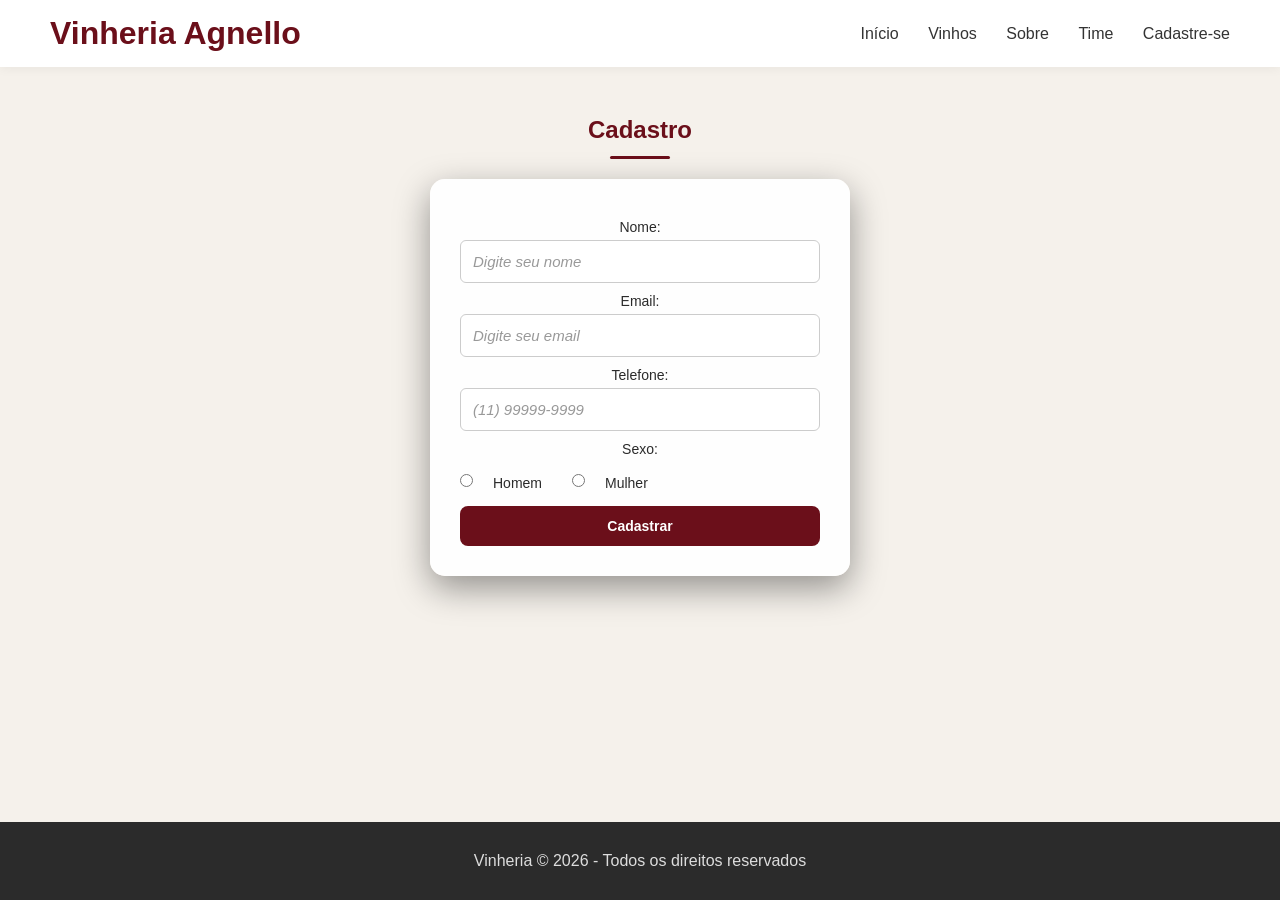
<file: src/pages/cadastre.html>
<!DOCTYPE html>
<html lang="pt-BR">
<head>
    <meta charset="UTF-8">
    <meta name="viewport" content="width=device-width, initial-scale=1.0">
    <title>Formulario</title>
    <link rel="stylesheet" href="../css/form.css">
    <link rel="stylesheet" href="../css/form_efeitos.css">
</head>
<body>
    <header>
    <h1>Vinheria Agnello</h1>
    <nav>
      <a href="../../index.html">Início</a>
      <a href="pagina_de_produtos.html">Vinhos</a>
      <a href="sobre_nós.html">Sobre</a>
      <a href="times.html">Time</a>
      <a href="cadastre.html">Cadastre-se</a>
    </nav>
  </header><br><br>
<main>
<section>
    <h2>Cadastro</h2>
<form class="formulario" action="#" method="post">

<!--nome-->
<label for="nome">Nome:</label>
<input type="text" id="nome" name="nome" placeholder="Digite seu nome" required>

<!--email-->
<label for="email">Email:</label>
<input type="email" id="email" name="email" placeholder="Digite seu email" required>

<!--telefone -->
<label for="telefone">Telefone:</label>
<input type="tel" id="telefone" name="telefone" placeholder="(11) 99999-9999">

<!--Sexo-->
<label>Sexo:</label>
<div class="opcoes"> 
    <input type="radio" id="homem" name="sexo" value="homem">
    <label for="homem">Homem</label>

    <input type="radio" id="mulher" name="sexo" value="mulher">
    <label for="mulher">Mulher</label>
</div>

<button type="submit" class="btn">Cadastrar</button>

</form>    
</section>
</main>
<footer>
    <p>Vinheria © 2026 - Todos os direitos reservados</p>
  </footer>

</body>
</html>
</file>
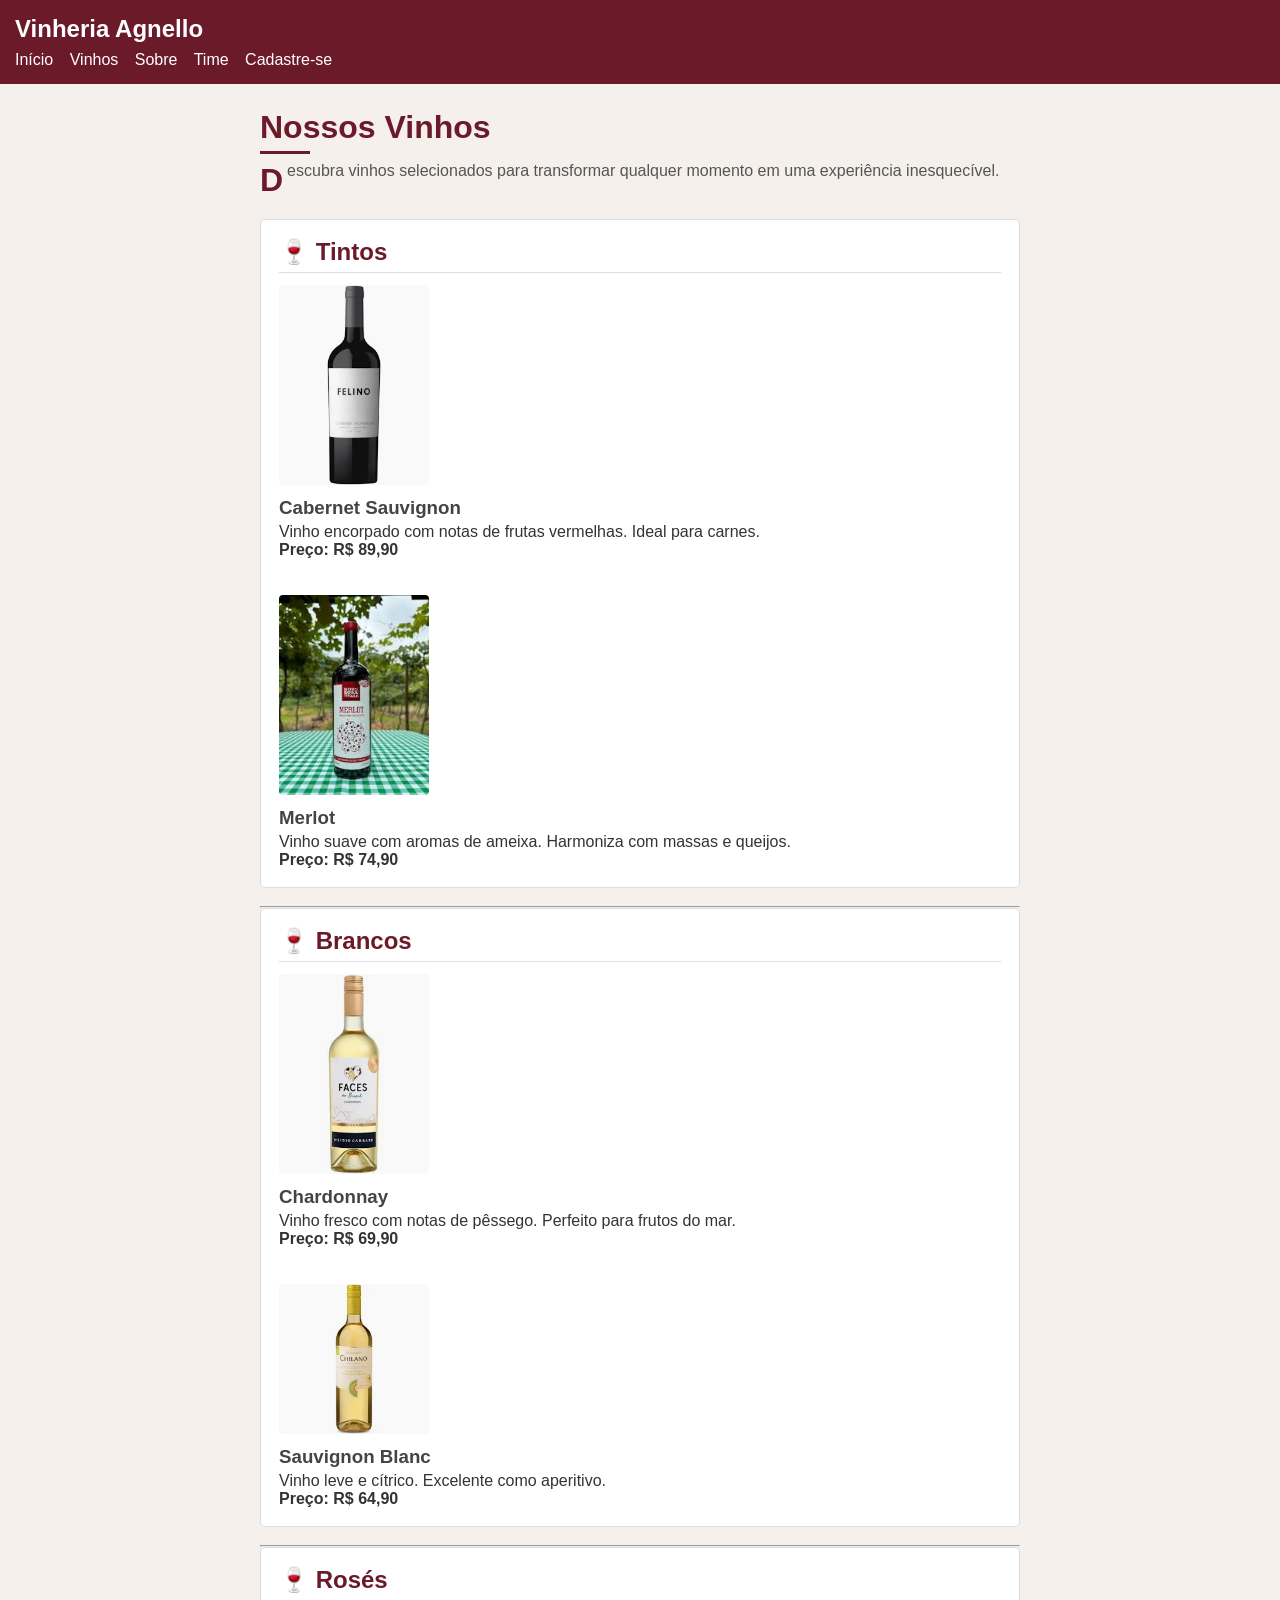
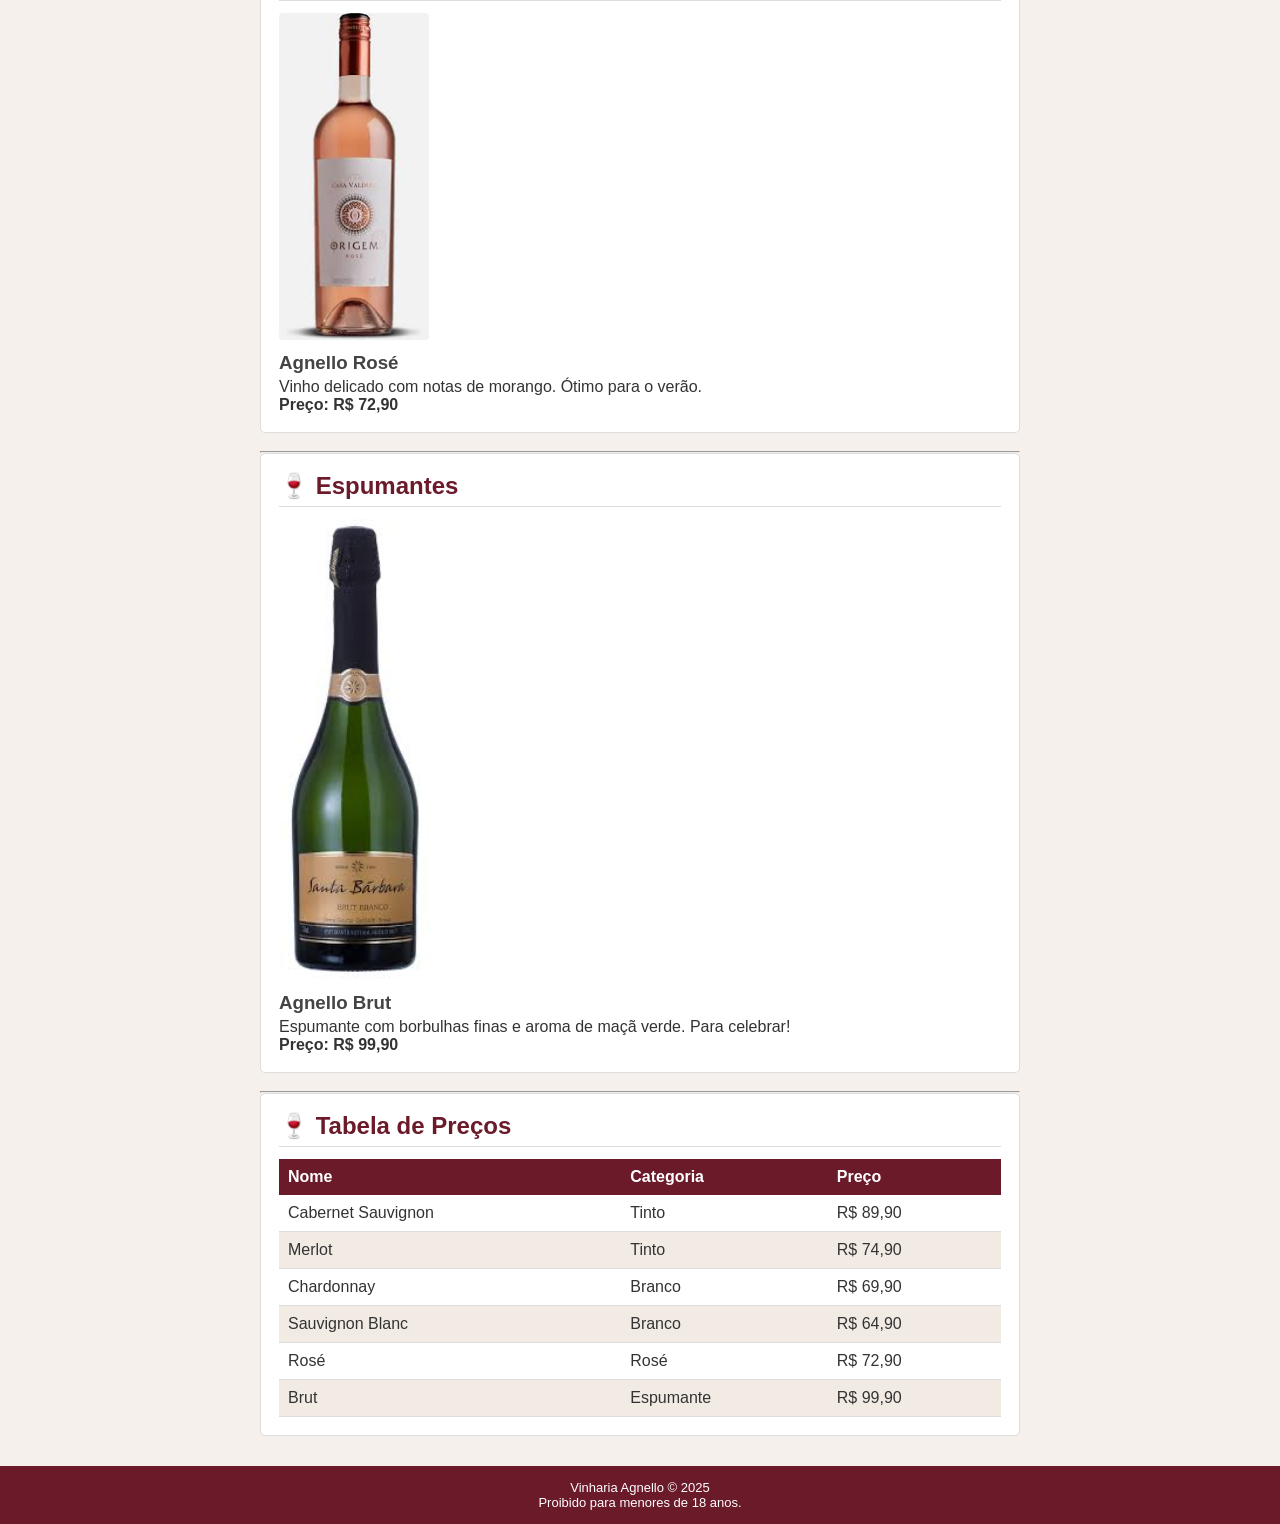
<file: src/pages/pagina_de_produtos.html>
<!DOCTYPE html>
<html lang="pt-BR">
<head>
  <meta charset="UTF-8" />
  <meta name="viewport" content="width=device-width, initial-scale=1.0" />
  <title>Produtos - Vinharia Agnello</title>
  <link rel="stylesheet" href="../css/pagina-de-produtos.css" />
  
</head>
<body>

  <header>
    <h1>Vinheria Agnello</h1>
    <nav>
      <a href="../../index.html">Início</a>
      <a href="pagina_de_produtos.html">Vinhos</a>
      <a href="sobre_nós.html">Sobre</a>
      <a href="times.html">Time</a>
      <a href="cadastre.html">Cadastre-se</a>
    </nav>
  </header>

  <main>

    <h1>Nossos Vinhos</h1>
    <p id="p_main">Descubra vinhos selecionados para transformar qualquer momento em uma experiência inesquecível.</p>

    <section>
      <h2>Tintos</h2>

      <img src="../assets/img/cabernet.webp" alt="Cabernet Sauvignon" />
      <h3>Cabernet Sauvignon</h3>
      <p>Vinho encorpado com notas de frutas vermelhas. Ideal para carnes.</p>
      <p><strong>Preço: R$ 89,90</strong></p>

      <br />
      <br>

      <img src="../assets/img/merlot.jpeg" alt="Merlot" />
      <h3>Merlot</h3>
      <p>Vinho suave com aromas de ameixa. Harmoniza com massas e queijos.</p>
      <p><strong>Preço: R$ 74,90</strong></p>
    </section>

    <hr />

    <section>
      <h2>Brancos</h2>

      <img src="../assets/img/chardo.png" alt="Chardonnay" />
      <h3>Chardonnay</h3>
      <p>Vinho fresco com notas de pêssego. Perfeito para frutos do mar.</p>
      <p><strong>Preço: R$ 69,90</strong></p>

      <br />
      <br>

      <img src="../assets/img/sauv.png" alt="Sauvignon Blanc" />
      <h3>Sauvignon Blanc</h3>
      <p>Vinho leve e cítrico. Excelente como aperitivo.</p>
      <p><strong>Preço: R$ 64,90</strong></p>
    </section>

    <hr />

    <section>
      <h2>Rosés</h2>

      <img src="../assets/img/vinhorose.png" alt="Rosé" />
      <h3>Agnello Rosé</h3>
      <p>Vinho delicado com notas de morango. Ótimo para o verão.</p>
      <p><strong>Preço: R$ 72,90</strong></p>
    </section>

    <hr />

    <section>
      <h2>Espumantes</h2>

      <img src="../assets/img/espuma.png" alt="Espumante Brut" />
      <h3>Agnello Brut</h3>
      <p>Espumante com borbulhas finas e aroma de maçã verde. Para celebrar!</p>
      <p><strong>Preço: R$ 99,90</strong></p>
    </section>

    <hr />

    <section>
      <h2>Tabela de Preços</h2>
      <table>
        <thead>
          <tr>
            <th>Nome</th>
            <th>Categoria</th>
            <th>Preço</th>
          </tr>
        </thead>
        <tbody>
          <tr>
            <td>Cabernet Sauvignon</td>
            <td>Tinto</td>
            <td>R$ 89,90</td>
          </tr>
          <tr>
            <td>Merlot</td>
            <td>Tinto</td>
            <td>R$ 74,90</td>
          </tr>
          <tr>
            <td>Chardonnay</td>
            <td>Branco</td>
            <td>R$ 69,90</td>
          </tr>
          <tr>
            <td>Sauvignon Blanc</td>
            <td>Branco</td>
            <td>R$ 64,90</td>
          </tr>
          <tr>
            <td>Rosé</td>
            <td>Rosé</td>
            <td>R$ 72,90</td>
          </tr>
          <tr>
            <td>Brut</td>
            <td>Espumante</td>
            <td>R$ 99,90</td>
          </tr>
        </tbody>
      </table>
    </section>

  </main>

  <footer>
    <p>Vinharia Agnello &copy; 2025</p>
    <p>Proibido para menores de 18 anos.</p>
  </footer>

</body>
</html>
</file>
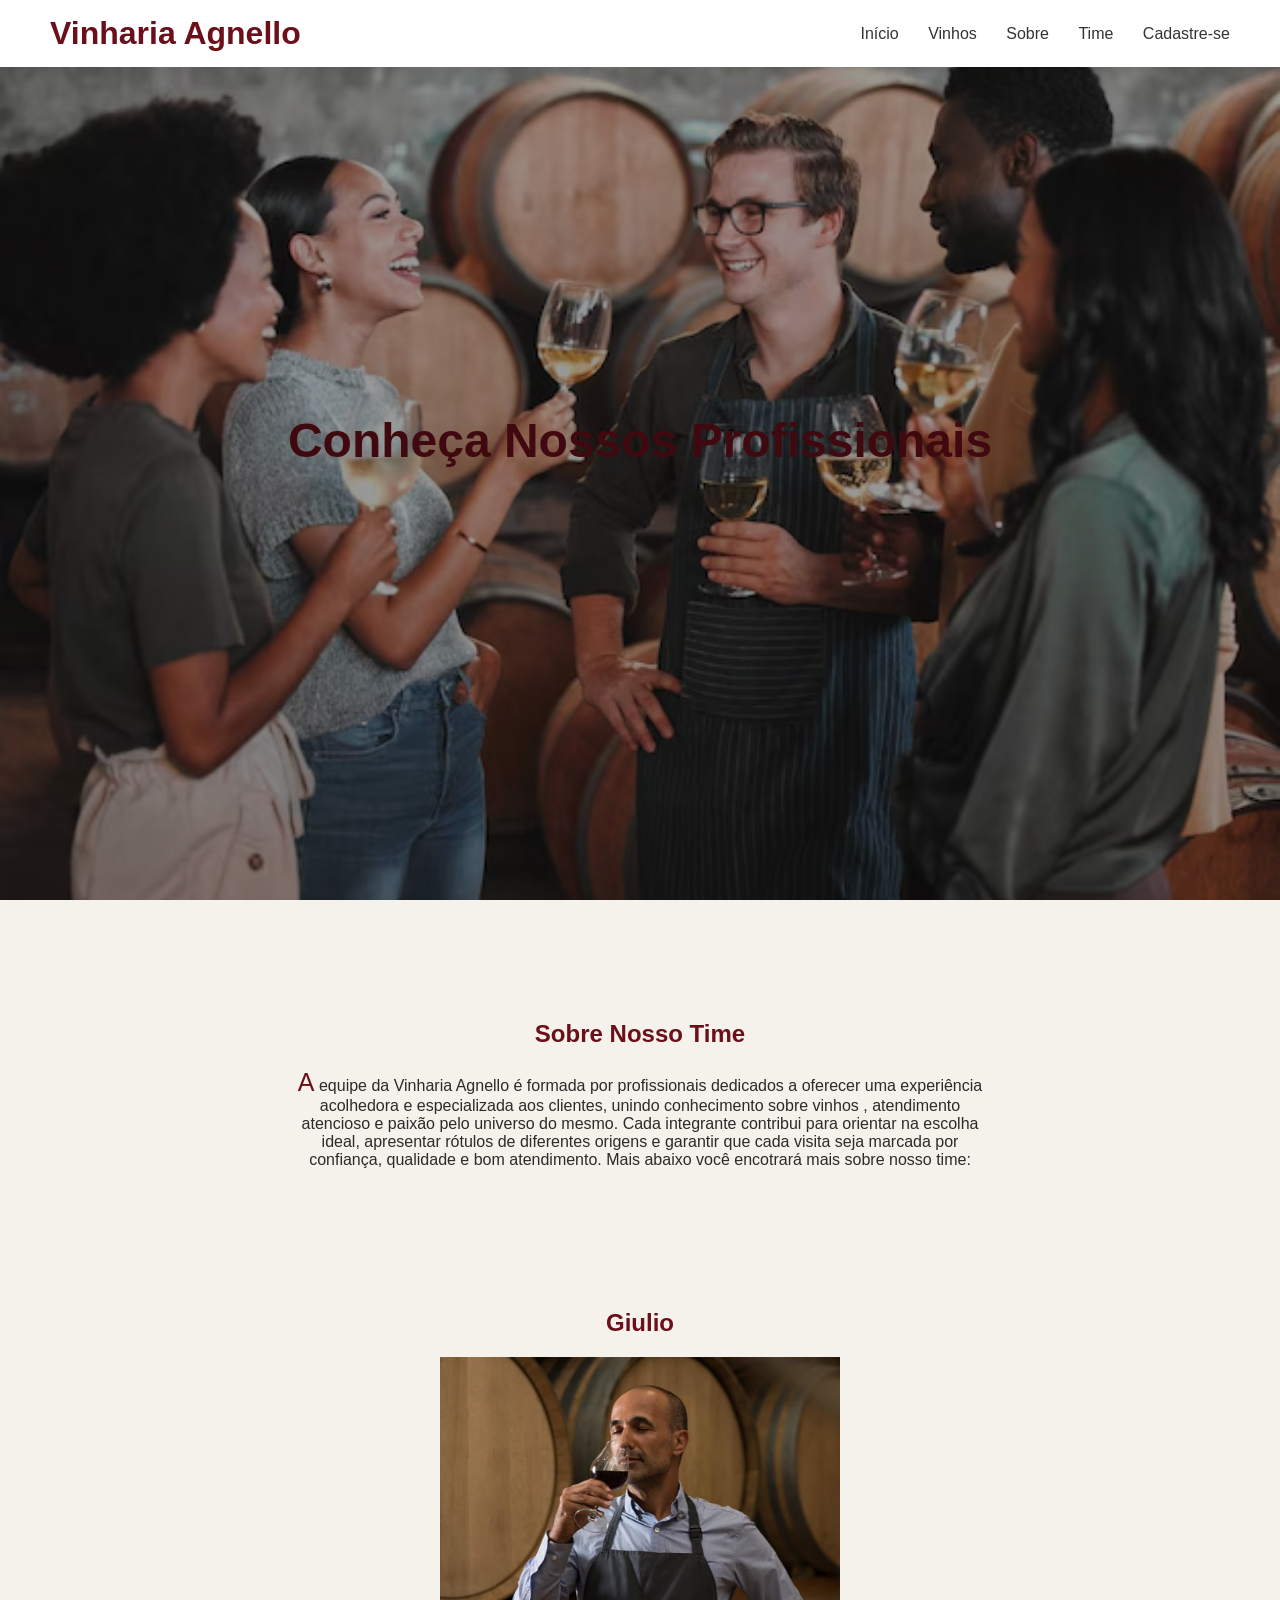
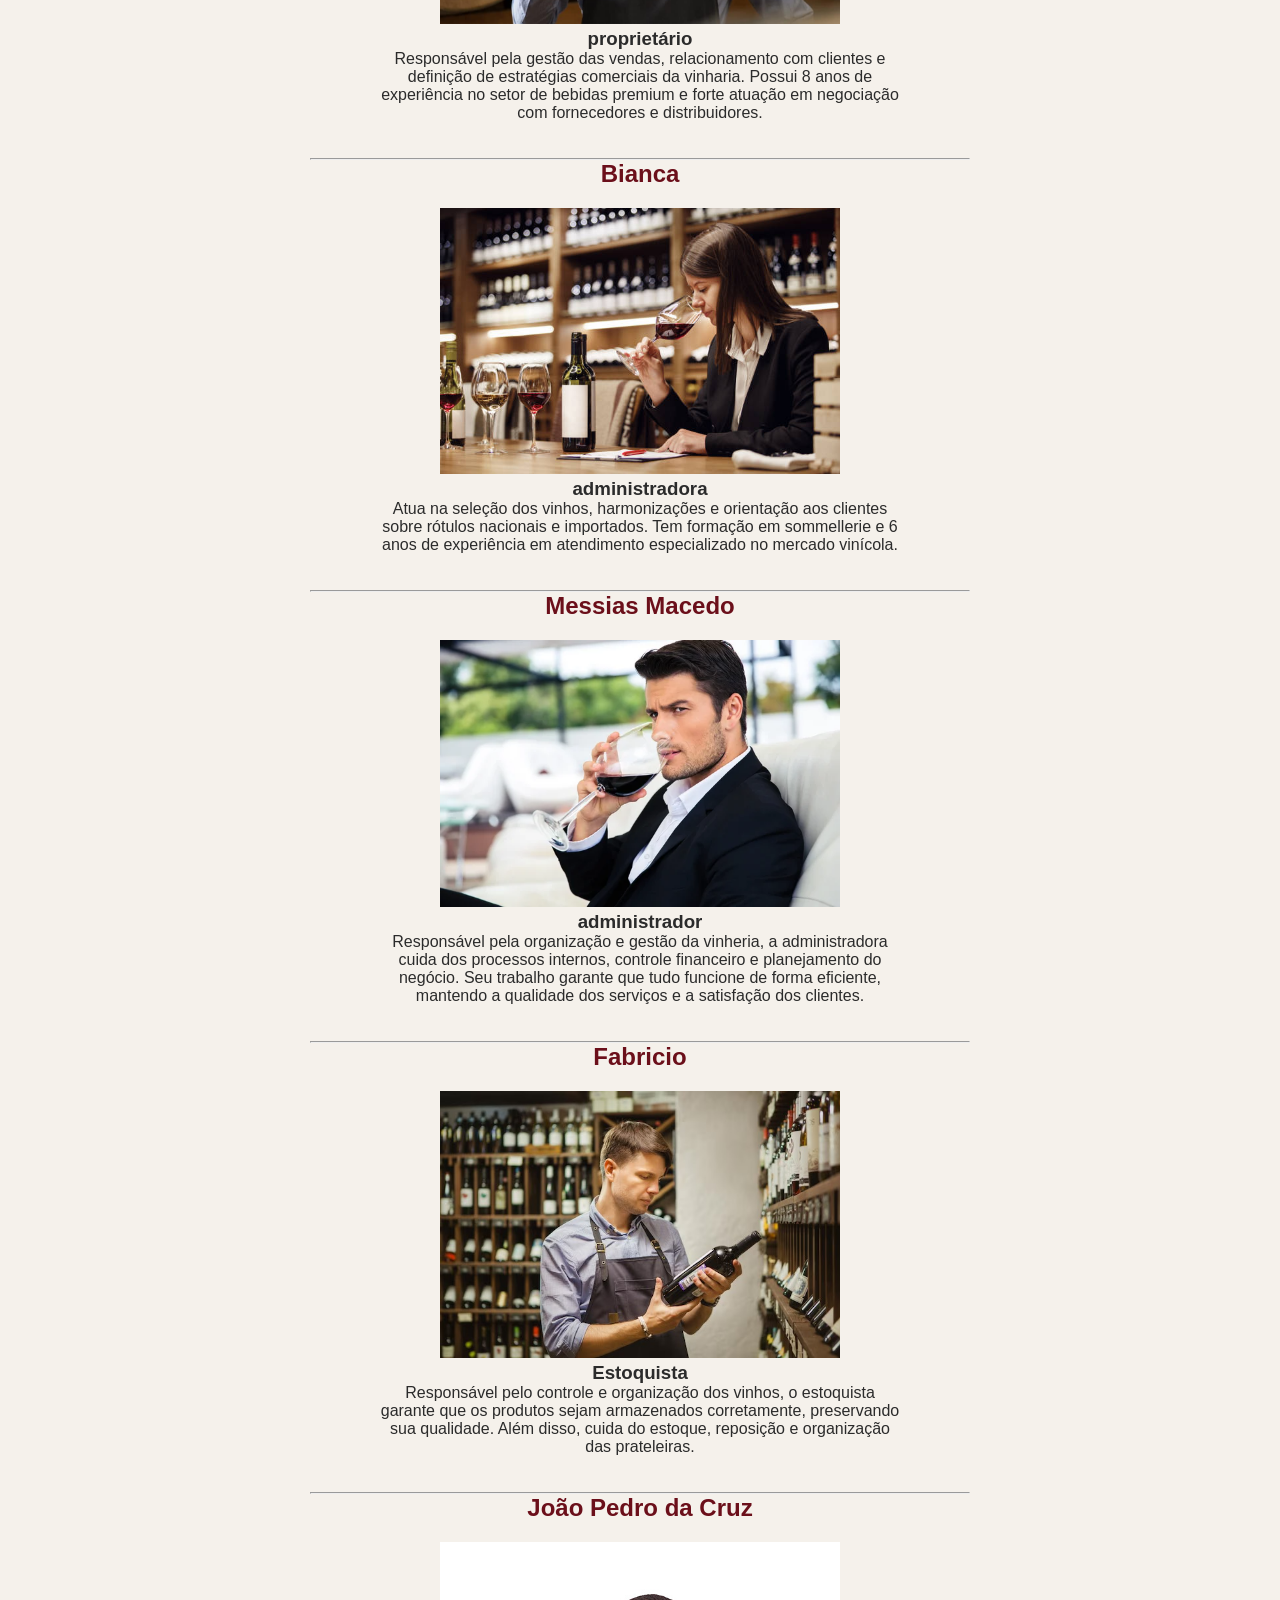
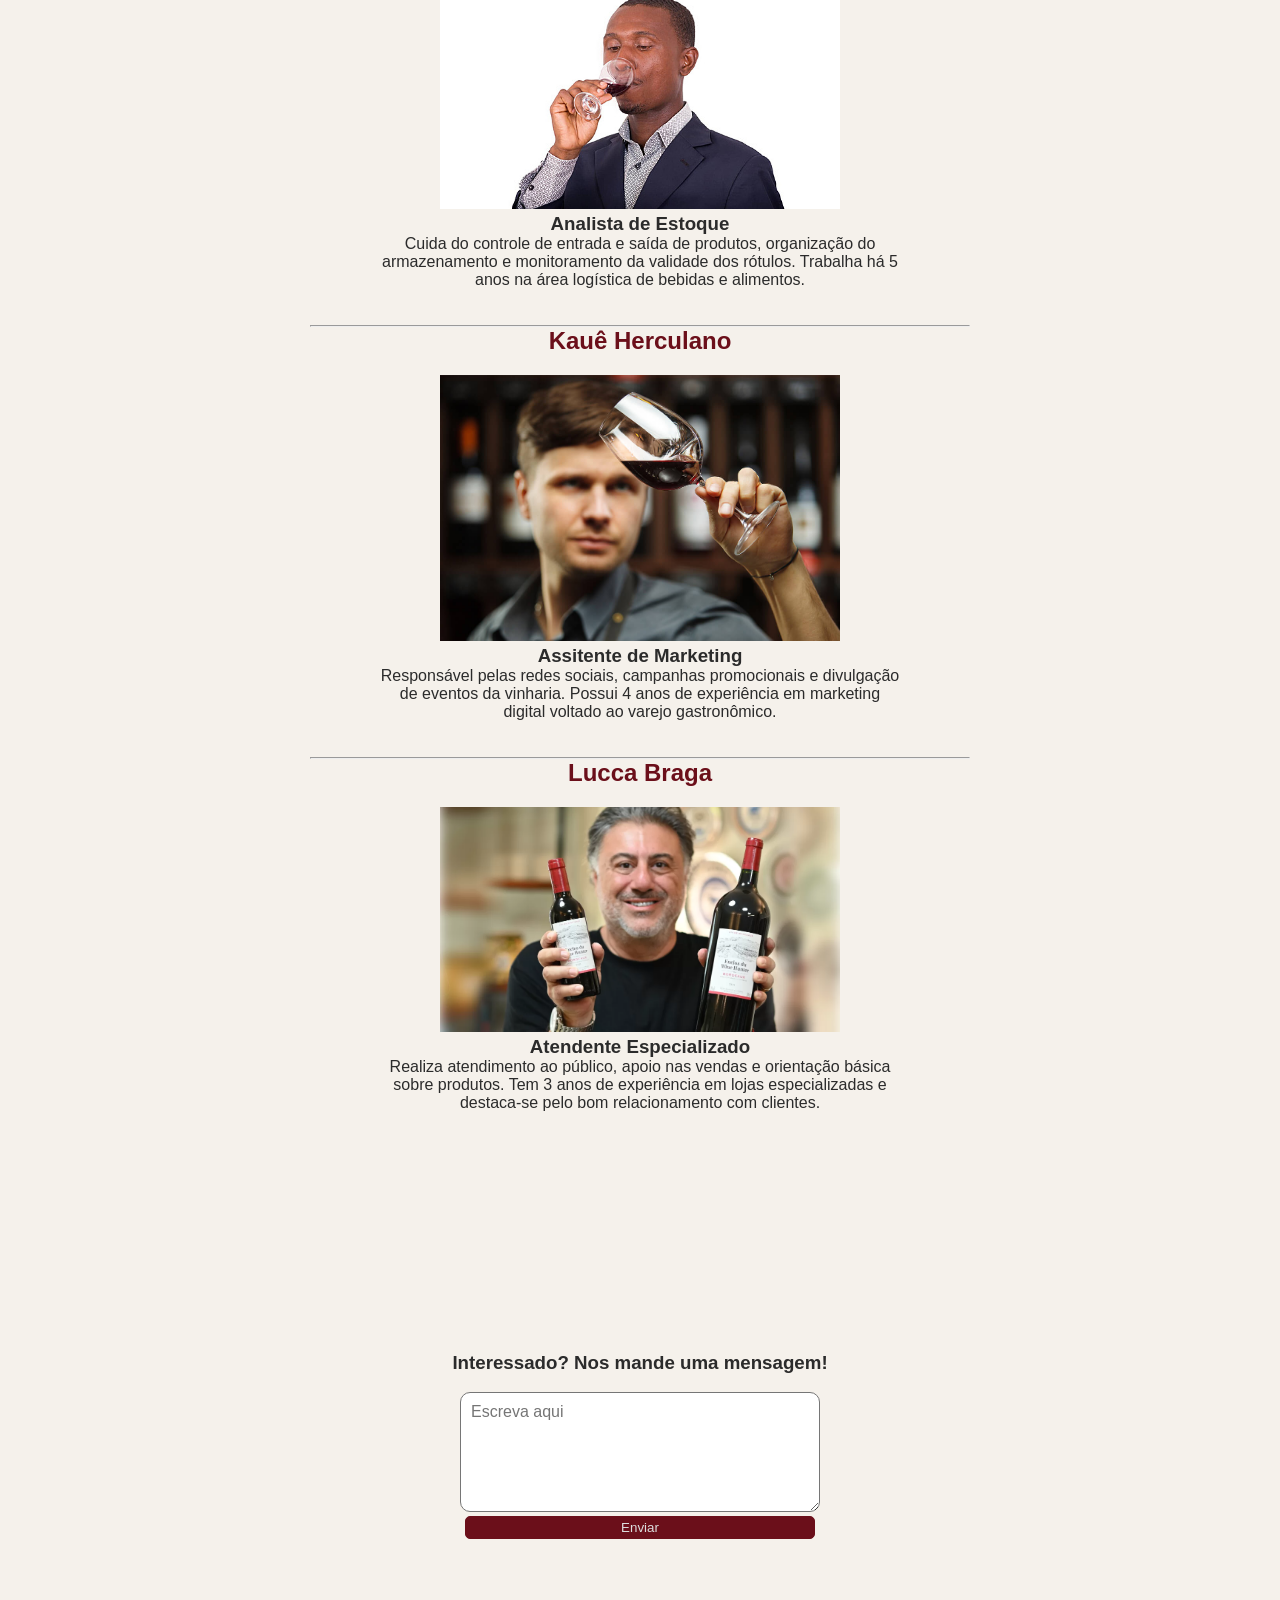
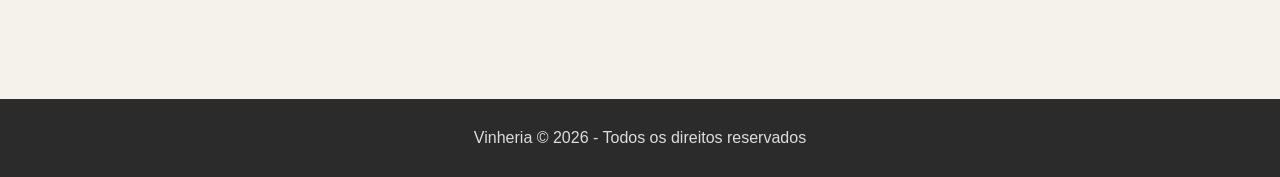
<file: src/pages/times.html>
<!DOCTYPE html>
<html lang="pt-BR">

<head>
    <meta charset="UTF-8">
    <meta name="viewport" content="width=device-width, initial-scale=1.0">
    <title>Time - Vinharia Agnello</title>
    <link rel="stylesheet" href="../css/times.css">
    <link rel="stylesheet" href="../css/times_efeitos.css">
</head>

<body>
    <!--Barra para trocar de páginas-->
    <header>
        <h1> Vinharia Agnello</h1>
        <nav>
            <a href="../../index.html">Início</a>
            <a href="pagina_de_produtos.html">Vinhos</a>
            <a href="sobre_nós.html">Sobre</a>
            <a href="times.html">Time</a>
            <a href="cadastre.html">Cadastre-se</a>
        </nav>
    </header>

    <!--Imagem da equipe bonita-->
    <section class="Imagem">
        <img src="../assets/img/grupo-de-amigos-degustando-vinhos-em-uma-destilaria-ou-adega-bebendo-copos-e-curtindo-o-passeio-junt.png"
            alt="Imagem_Equipe" class="Img">

        <div class="Imagem_div">
            <h2>Conheça Nossos Profissionais</h2>
        </div>
    </section>

    <!--Introdução do time-->
    <section>
        <div>
            <h2> Sobre Nosso Time</h2>
            <p class="descrição"> A equipe da Vinharia Agnello é formada por profissionais dedicados a oferecer uma
                experiência acolhedora e especializada aos clientes, unindo conhecimento sobre vinhos , atendimento
                atencioso e paixão pelo universo do mesmo. Cada integrante contribui para orientar na escolha ideal,
                apresentar rótulos de diferentes origens e garantir que cada visita seja marcada por confiança,
                qualidade e bom atendimento. Mais abaixo você encotrará mais sobre nosso time:
            </p>
        </div>
    </section>

    <!--Todos os integrantes e suas descrições-->
    <section class="integrantes">
        <h2>Giulio</h2>
        <img src="../assets/img/trabajo-sumiller-1024x683.jpg" alt="Integrante01" class="Imagem_int">
        <h3>proprietário </h3>
        <p class="integrantes-desc">Responsável pela gestão das vendas, relacionamento com clientes e definição de
            estratégias comerciais da vinharia. Possui 8 anos de experiência no setor de bebidas premium e forte atuação
            em negociação com fornecedores e distribuidores.</p>

        <br><br>
            <hr>
        <h2>Bianca</h2>
        <img src="../assets/img/female-wine-expert-person-tastin.png" alt="Integrante02" class="Imagem_int">
        <h3>administradora</h3>
        <p class="integrantes-desc">Atua na seleção dos vinhos, harmonizações e orientação aos clientes sobre rótulos
            nacionais e importados. Tem formação em sommellerie e 6 anos de experiência em atendimento especializado no
            mercado vinícola.</p>

        <br><br>
            <hr>
        <h2>Messias Macedo</h2>
        <img src="../assets/img/caraVinho.png" alt="Integrante02" class="Imagem_int">
        <h3>administrador</h3>
        <p class="integrantes-desc">Responsável pela organização e gestão da vinheria, a administradora cuida dos processos internos, controle financeiro e planejamento do negócio. Seu trabalho garante que tudo funcione de forma eficiente, mantendo a qualidade dos serviços e a satisfação dos clientes.</p>

        <br><br>
            <hr>
        <h2>Fabricio</h2>
        <img src="../assets/img/jovem-sommelier-segurando-uma-ga.jpg" alt="Integrante02" class="Imagem_int">
        <h3>Estoquista</h3>
        <p class="integrantes-desc">Responsável pelo controle e organização dos vinhos, o estoquista garante que os produtos sejam armazenados corretamente, preservando sua qualidade. Além disso, cuida do estoque, reposição e organização das prateleiras.</p>

        <br><br>

            <hr>
        <h2>João Pedro da Cruz</h2>
        <img src="../assets/img/pngtree-man-tasting-a-glass-of-red-wine-serious-flavor-glass-of-wine-photo-image_34381242.jpg" alt="Integrante03" class="Imagem_int">
        <h3>Analista de Estoque</h3>
        <p class="integrantes-desc">Cuida do controle de entrada e saída de produtos, organização do armazenamento e
            monitoramento da validade dos rótulos. Trabalha há 5 anos na área logística de bebidas e alimentos.</p>

        <br><br>
            <hr>
        <h2>Kauê Herculano</h2>
        <img src="../assets/img/livros-sobre-vinhos-01.png" alt="Integrante04" class="Imagem_int">
        <h3>Assitente de Marketing</h3>
        <p class="integrantes-desc">Responsável pelas redes sociais, campanhas promocionais e divulgação de eventos da
            vinharia. Possui 4 anos de experiência em marketing digital voltado ao varejo gastronômico.</p>

        <br><br>
            <hr>
        <h2>Lucca Braga</h2>
        <img src="../assets/img/luc.png" alt="Integrante05" class="Imagem_int">
        <h3>Atendente Especializado</h3>
        <p class="integrantes-desc">Realiza atendimento ao público, apoio nas vendas e orientação básica sobre produtos.
            Tem 3 anos de experiência em lojas especializadas e destaca-se pelo bom relacionamento com clientes.</p>
    </section>

    <section>
        <form action="#" method="post">
            <h3>Interessado? Nos mande uma mensagem!</h3><br>
            <textarea placeholder="Escreva aqui"></textarea><br>
            <button id="btn">Enviar</button>
        </form>
    </section>

    <!--Footer (Rodapé do site)-->
    <footer>
        <p>Vinheria © 2026 - Todos os direitos reservados</p>
    </footer>

</body>

</html>
</file>
<file: src/css/form.css>
/* RESET */
* {
    margin: 0;
    padding: 0;
    box-sizing: border-box;
    font-family: 'Segoe UI', Tahoma, Geneva, Verdana, sans-serif;
}

/* BODY */
body {
    background-color: #f5f1eb;
    color: #2b2b2b;
}

/* HEADER */
header {
    position: fixed;
    width: 100%;
    top: 0;
    background: #ffffff;
    display: flex;
    justify-content: space-between;
    align-items: center;
    padding: 15px 50px;
    box-shadow: 0 2px 10px rgba(0,0,0,0.05);
    z-index: 1000;
}

header h1 {
    color: #6b0f1a;
    font-weight: bold;
}

nav a {
    color: #333;
    margin-left: 25px;
    text-decoration: none;
    font-weight: 500;
    transition: 0.3s;
}

nav a:hover {
    color: #6b0f1a;
}




/* SECTIONS */
section {
    padding: 80px 50px;
    text-align: center;
}

section h2 {
    margin-bottom: 20px;
    color: #6b0f1a;
}

/* FORMULÁRIO */
.formulario {
    max-width: 420px;
    width: 100%;
    margin: 0 auto;
    background: rgba(255, 255, 255, 0.95);
    padding: 30px;
    border-radius: 15px;
    box-shadow: 0 12px 35px rgba(0,0,0,0.4);
    display: flex;
    flex-direction: column;
}

.formulario label {
    margin-top: 10px;
    font-weight: 500;
    font-size: 14px;
}

.formulario input {
    padding: 12px;
    font-size: 15px;
    margin-top: 5px;
    border-radius: 6px;
    border: 1px solid #ccc;
    transition: 0.3s;
}

.formulario input:focus {
    outline: none;
    border: 1px solid #6b0f1a;
}

/* RADIO */
.opcoes {
    margin-top: 8px;
    display: flex;
    gap: 15px;
    align-items: center;
}

.opcoes input {
    margin-right: 5px;
}

.opcoes label {
    margin-right: 15px;
}

/* BOTÃO */
.btn {
    background: #6b0f1a;
    color: white;
    border: none;
    padding: 12px 28px;
    border-radius: 8px;
    cursor: pointer;
    transition: 0.3s;
    font-weight: bold;
    text-decoration: none;
}

.btn:hover {
    background: #8c1c2b;
}

.formulario .btn {
    margin-top: 15px;
    width: 100%;
    font-size: 14px;
}


/* FOOTER */
footer {
    background: #2b2b2b;
    color: #ddd;
    padding: 30px;
    text-align: center;
    margin-top: 40px;
}


html, body {
    height: 100%;
}

body {
    display: flex;
    flex-direction: column;
}

main {
    flex: 1;
}
</file>
<file: src/css/form_efeitos.css>
/* INPUT SELECIONADO */
.formulario input:focus{
    outline: none;
    border: 1px solid #6b0f1a;
    box-shadow: 0 0 8px rgba(107, 15, 26, 0.3);
}

/* BOTÃO COM EFEITO AO PASSAR O MOUSE */
.btn:hover{
    background: #8c1c2b;
    transform: translateY(-2px);
}

/* RADIO SELECIONADO */
.opcoes input:checked{
    accent-color: #6b0f1a;
}
/* EFEITO VISUAL NOS INPUTS */
.formulario input::placeholder{
    color: #999;
    font-style: italic;
}

/* LINHA DECORATIVA NO TÍTULO */
section h2::after{
    content: "";
    display: block;
    width: 60px;
    height: 3px;
    background: #6b0f1a;
    margin: 12px auto 0;
    border-radius: 10px;
}
</file>
<file: src/css/pagina-de-produtos.css>
* { margin: 0; padding: 0; box-sizing: border-box; }

body { font-family: Arial, sans-serif; background-color: #f5f0eb; color: #333; }

header { background-color: #6b1a2a; padding: 15px; color: white; }
header h1 { font-size: 24px; }
nav { margin-top: 8px; }
nav a { color: white; text-decoration: none; margin-right: 12px; }

nav a:hover { color: #f0c040; text-decoration: underline; }
nav a:focus { outline: 2px solid #f0c040; }

/* @keyframes 1 - entrada do conteudo */
@keyframes fadeIn {
    from { opacity: 0; transform: translateY(30px); }
    to   { opacity: 1; transform: translateY(0); }
}

/* @keyframes 2 - pulsar nas imagens */
@keyframes pulsar {
    0%   { transform: scale(1); }
    50%  { transform: scale(1.05); }
    100% { transform: scale(1); }
}

main { max-width: 800px; margin: 25px auto; padding: 0 20px; animation: fadeIn 1.2s ease; }
main h1 { color: #6b1a2a; margin-bottom: 8px; }

main > h1::after { content: ""; display: block; width: 50px; height: 3px; background-color: #6b1a2a; margin-top: 5px; }

#p_main::first-letter { font-size: 2em; font-weight: bold; color: #6b1a2a; float: left; margin-right: 4px; }
#p_main { color: #555; margin-bottom: 20px; overflow: hidden; }

section { background: white; border: 1px solid #ddd; padding: 18px; margin-bottom: 18px; border-radius: 5px; }
section h2 { color: #6b1a2a; border-bottom: 1px solid #ddd; padding-bottom: 6px; margin-bottom: 12px; }

section h2::before { content: "🍷 "; }

/* animacao de pulsar nas imagens */
section img { width: 150px; height: auto; border-radius: 4px; animation: pulsar 3s ease-in-out infinite; }
section img:hover { opacity: 0.8; }

section h3 { color: #444; margin: 8px 0 4px; }

table { width: 100%; border-collapse: collapse; margin-top: 10px; }
th { background-color: #6b1a2a; color: white; padding: 9px; text-align: left; }
td { padding: 9px; border-bottom: 1px solid #ddd; }

tbody tr:nth-child(even) { background-color: #f2ebe3; }
tbody tr:hover { background-color: #e0d3c5; }

::selection { background-color: #6b1a2a; color: white; }

footer { background-color: #6b1a2a; color: white; text-align: center; padding: 14px; margin-top: 30px; font-size: 13px; }
</file>
<file: src/css/times.css>
* {
    margin: 0;
    padding: 0;
    box-sizing: border-box;
    font-family: 'Segoe UI', Tahoma, Geneva, Verdana, sans-serif;
  }

body {
    background-color: #f5f1eb;
    color: #2b2b2b;
  }


header {
    position: fixed;
    width: 100%;
    top: 0;
    background: #ffffff;
    display: flex;
    justify-content: space-between;
    align-items: center;
    padding: 15px 50px;
    box-shadow: 0 2px 10px rgba(0,0,0,0.05);
    z-index: 1000;
  }

header h1 {
    color: #6b0f1a;
    font-weight: bold;
  }

nav a {
    color: #333;
    margin-left: 25px;
    text-decoration: none;
    font-weight: 500;
    transition: 0.3s;
  }

nav a:hover {
    color: #6b0f1a;
  }

.Imagem {
    position: relative;
    height: 100vh;
    display: flex;
    align-items: center;
    justify-content: center;
    text-align: center;
  }

.Img {
    position: absolute;
    width: 100%;
    height: 100%;
    object-fit: cover;
    top: 0;
    left: 0;
    z-index: -1;
  }

.Imagem::after{
    pointer-events: none;
    content: "";
    position: absolute;
    width: 100%;
    height: 100%;
    background: rgba(0,0,0,0.4);
    top: 0;
    left: 0;
  }

.Imagem_div{
    position: relative;
    color: white;
  }

.Imagem_div h2 {
    font-size: 3rem;
    margin-bottom: 20px;
  }

section {
    padding: 120px 50px;
    text-align: center;
  }

h2 {
    margin-bottom: 20px;
    color: #6b0f1a;
  }

.descrição {
    text-align: center;
    width: 700px;
    height: 1px;
    margin: auto;
}

.integrantes {
    text-align: center;
    width: 760px;
    margin: auto;
}

.Imagem_int {
    width: 400px;
    margin: auto
}

.integrantes-desc {
    text-align: center;
    width: 520px;
    margin: auto;
}

textarea {
    width: 360px;
    height: 120px;
    padding: 10px;
    font-size: 16px;
    border-radius: 10px;
}

footer {
    background: #2b2b2b;
    color: #ddd;
    padding: 30px;
    text-align: center;
    margin-top: 40px;
  }
#btn{
  width: 350px;
  border-radius: 5px;
  background-color: #6b0f1a;
  color: #ddd;
  border: 1px solid #6b0f1a;
  padding: 3px;
}
#btn:hover{
  width: 350px;
  border-radius: 5px;
  background-color: #38070c;
  color: #ddd;
  border: 1px solid #38070c;
  padding: 3px;
}
</file>
<file: src/css/times_efeitos.css>
.descrição::first-letter {
    font-size: 25px;
    color: #6b0f1a;
}

.descrição:hover{
    color:#6b0f1a
}

.Imagem_int {
    transition: 0.3s;
}

.Imagem_int:hover {
    transform: scale(1.18);
}

.integrantes-desc:hover {
    color:#6b0f1a
}
</file>
